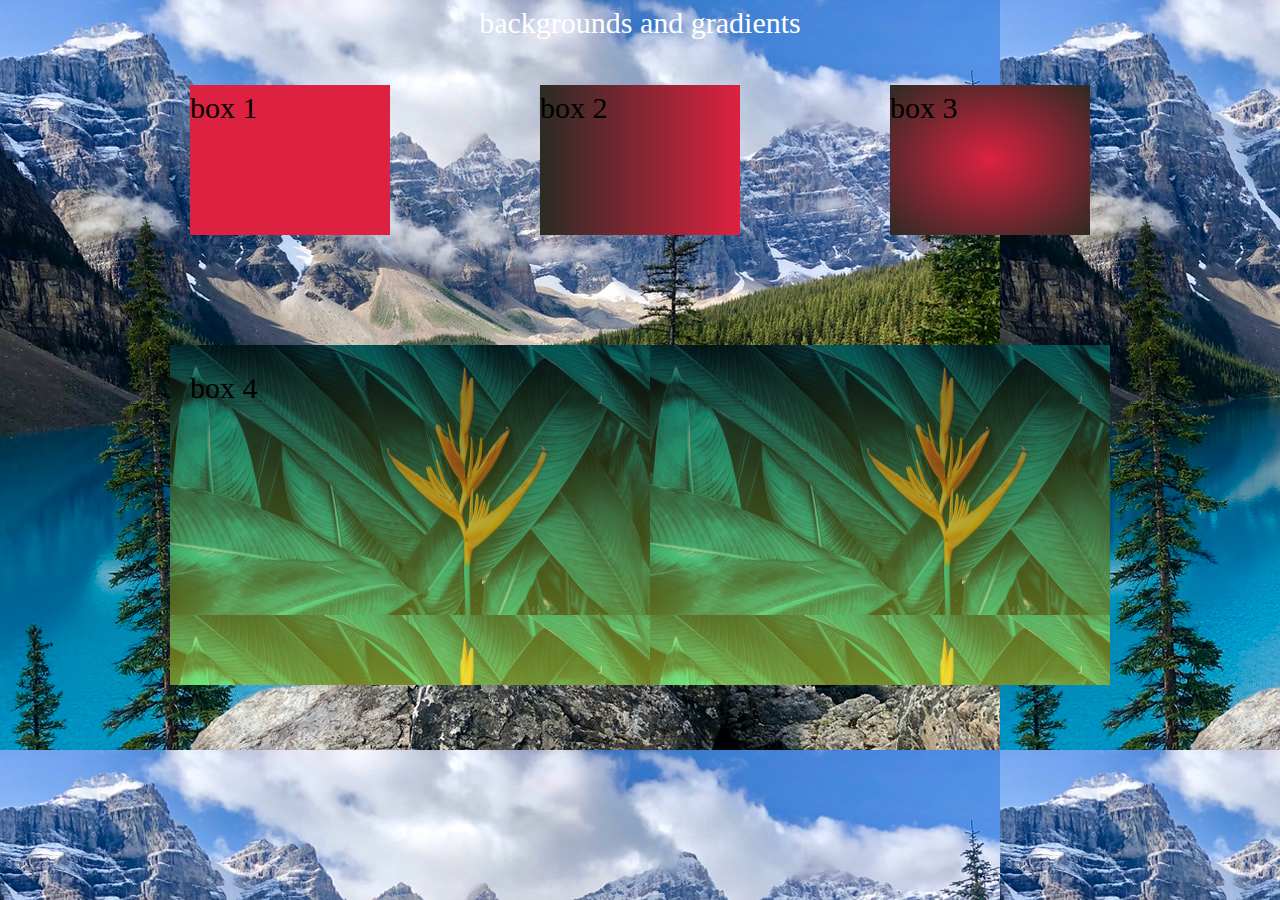
<file: block-BHaabu/index.html>
<!DOCTYPE html>
<html lang="en">
  <head>
  <meta charset="UTF-8">
  <meta name="viewport" content="width=device-width, initial-scale=1.0">
  <title>Web Typography</title>
  <link rel="stylesheet" href="style.css">
  </head>


  <body>
      <h1>backgrounds and gradients</h1>
      <div class="box1">
          <div class="box1-1">box 1</div>
          <div class="box1-2">box 2</div>
          <div class="box1-3">box 3</div>
      </div>
      <div class="box2">
          <div class="box2-1">box 4</div>
      </div>
  </body></html>
</file>
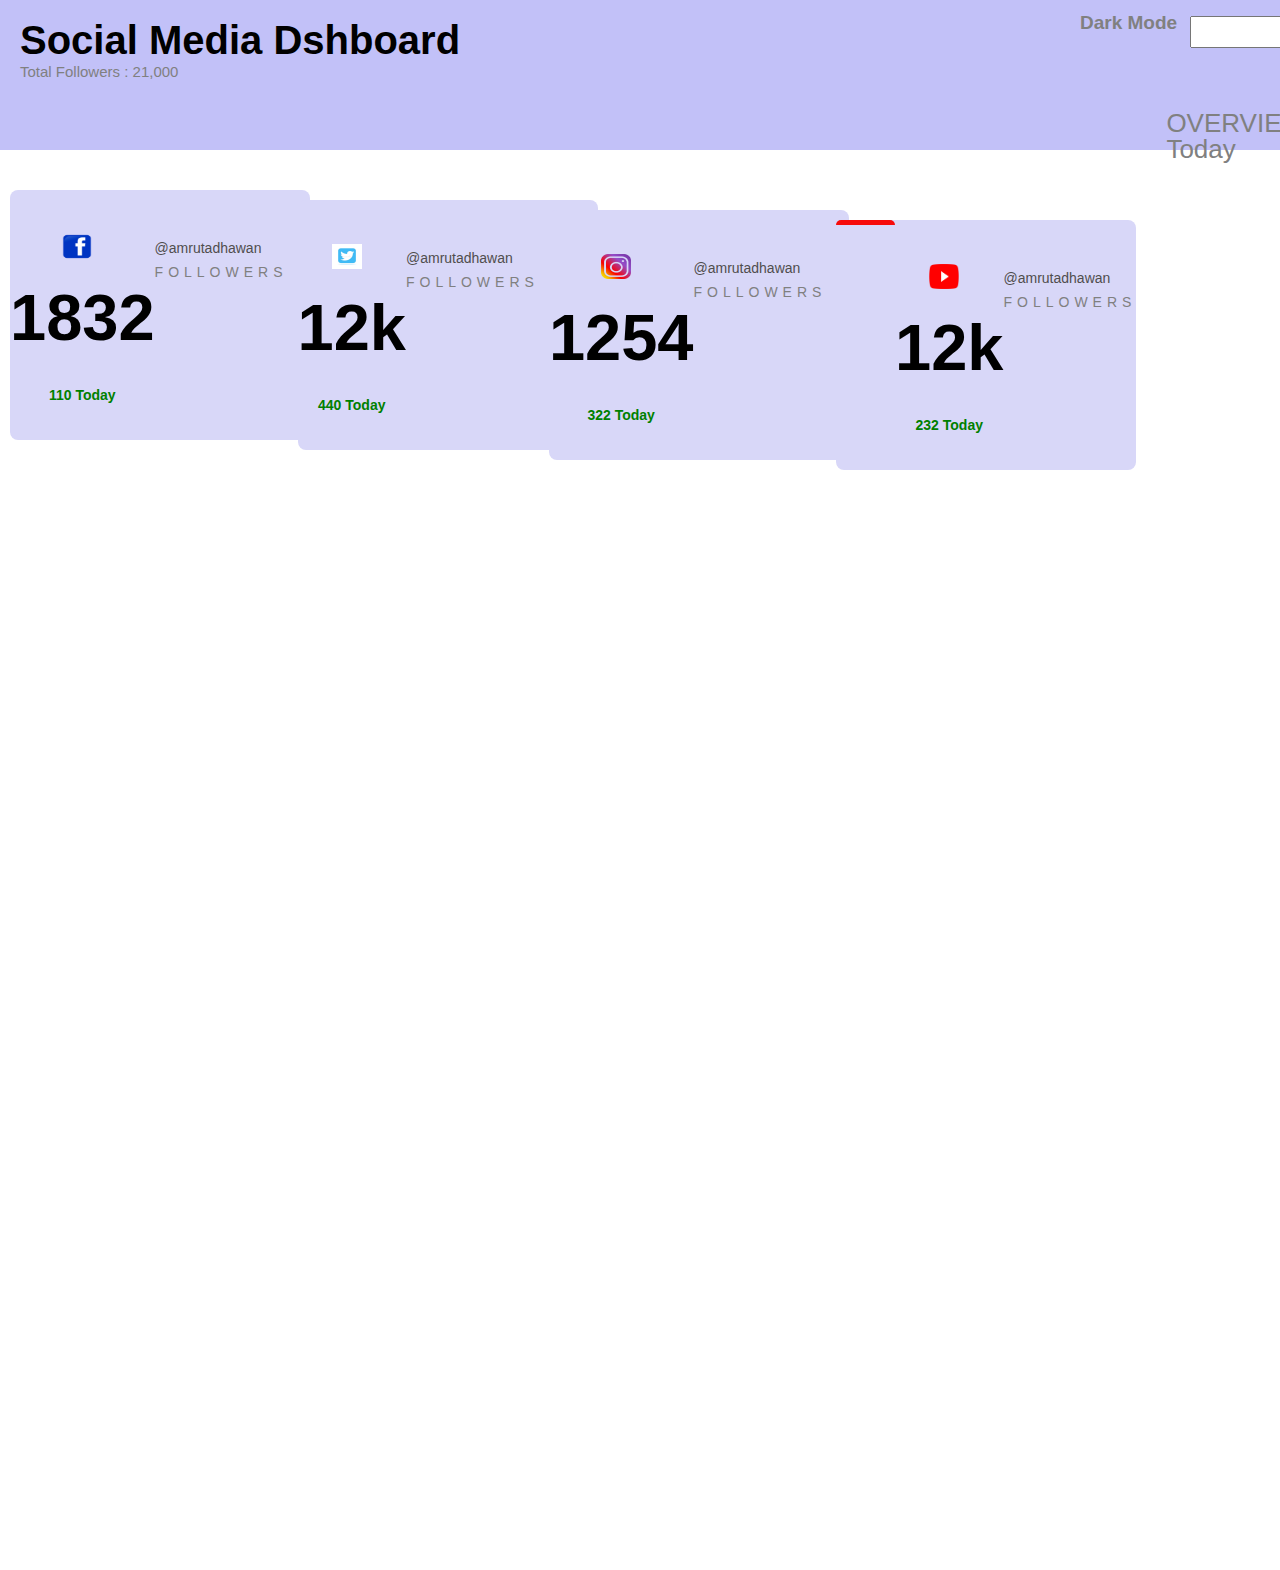
<file: block-BHaabv/index.html>
<!DOCTYPE html>
<html lang="en">
  <head>
  <meta charset="UTF-8">
  <meta name="viewport" content="width=device-width, initial-scale=1.0">
  <title>social media dashboard</title>
  <link rel="icon" type="image/png" sizes="32x32" href="favicon-32x32.png">
  <link rel="stylesheet" href="style.css">
  </head>

<body class="dark-theme || light theme">
 <header class="dark-theme || light theme">
    <div class="header-wrapper">
      <div class="title-follower">
        <h1>Social Media Dshboard</h1><br>
        <h3>Total Followers : 21,000</h3>
      </div> 
      <hr>

      <div class="color-toggle">
          <p class="toggle">Dark Mode</p>
          <label class="switch">
              <input id="toggle" class="dark-mode">
              
          </label>
      </div>
    </div>
 </header>

  <div class="kpi-wrapper">

      <div class="kpi-card">
        <div class="card-top-facebook"></div>  
        <div class="kpi-card-top">

            <div class="icon">
                <img src="fb.png" alt="facebook">
            </div>

            <div class="handle">
                <p>@amrutadhawan</p>
            </div>

            <div class="kpi">1832</div>

            <div><h4 class="measure">FOLLOWERS</h4></div>

            <div><p class="delta up">110 Today</p> </div> 
        </div>



        <div class="kpi-card">
            <div class="card-top-twitter"></div>  
        <div class="kpi-card-top">

            <div class="icon">
                <img src="tw.png" alt="twitter">
            </div>

            <div class="handle">
                <p>@amrutadhawan</p>
            </div>

            <div class="kpi">12k</div>

            <div><h4 class="measure">FOLLOWERS</h4></div>

            <div><p class="delta up">440 Today</p> </div> 
        </div>



        <div class="kpi-card">
            <div class="card-top-instagram"></div>  
        <div class="kpi-card-top">

            <div class="icon">
                <img src="insta.png" alt="instagram">
            </div>

            <div class="handle">
                <p>@amrutadhawan</p>
            </div>

            <div class="kpi">1254</div>

            <div><h4 class="measure">FOLLOWERS</h4></div>

            <div><p class="delta up">322 Today</p> </div> 
        </div>



        <div class="kpi-card">
            <div class="card-top-youtube"></div>  
        <div class="kpi-card-top">

            <div class="icon">
                <img src="youtube.png" alt="youtube">
            </div>

            <div class="handle">
                <p>@amrutadhawan</p>
            </div>

            <div class="kpi">12k</div>

            <div><h4 class="measure">FOLLOWERS</h4></div>

            <div><p class="delta up">232 Today</p> </div> 
        </div>

      </div>


      <div class="overview-header">
          <h2>OVERVIEW- Today</h2>
      </div>


      <div class="overview-kpis">
         <div class="overview-wrapper">

            <div class="kpi-small">
                <div class="page views">page views</div>
               
                 <div class="logo">
                    <img src="fb.png" alt="facebook">
                 </div>
                 <div class="views">152</div>
                 <div class="movement up">7%</div> 
            </div> 

            <div class="kpi-small">
                <div class="page views">likes</div>
               
                 <div class="logo">
                    <img src="fb.png" alt="facebook">
                 </div>
                 <div class="views">65</div>
                 <div class="movement up">7%</div> 
            </div>


            <div class="kpi-small">
                <div class="page views">likes</div>
               
                 <div class="logo">
                    <img src="insta.png" alt="instagram">
                 </div>
                 <div class="views">152</div>
                 <div class="movement up">7%</div> 
            </div>

            <div class="kpi-small">
                <div class="page views">profile views</div>
               
                 <div class="logo">
                    <img src="insta.png" alt="instagram">
                 </div>
                 <div class="views">52</div>
                 <div class="movement up">8%</div> 
            </div>


            <div class="kpi-small">
                <div class="page views">Retweet</div>
               
                 <div class="logo">
                    <img src="tw.png" alt="twitter">
                 </div>
                 <div class="views">212</div>
                 <div class="movement up">65%</div> 
            </div>


            <div class="kpi-small">
                <div class="page views">Likes</div>
               
                 <div class="logo">
                    <img src="tw.png" alt="twitter">
                 </div>
                 <div class="views">512</div>
                 <div class="movement up">45%</div> 
            </div>

            <div class="kpi-small">
                <div class="page views">profile views</div>
               
                 <div class="logo">
                    <img src="youtube.png" alt="youtube">
                 </div>
                 <div class="views">452</div>
                 <div class="movement up">8%</div> 
            </div>

            <div class="kpi-small">
                <div class="page views">youtube</div>
               
                 <div class="logo">
                    <img src="youtube.png" alt="youtube">
                 </div>
                 <div class="views">242</div>
                 <div class="movement up">34%</div> 
            </div>


         </div>
      </div>
    </div>

  </body>

</html>
</file>
<file: block-BHaabu/style.css>
/* http://meyerweb.com/eric/tools/css/reset/ 
   v2.0 | 20110126
   License: none (public domain)
*/

html, body, div, span, applet, object, iframe,
h1, h2, h3, h4, h5, h6, p, blockquote, pre,
a, abbr, acronym, address, big, cite, code,
del, dfn, em, img, ins, kbd, q, s, samp,
small, strike, strong, sub, sup, tt, var,
b, u, i, center,
dl, dt, dd, ol, ul, li,
fieldset, form, label, legend,
table, caption, tbody, tfoot, thead, tr, th, td,
article, aside, canvas, details, embed, 
figure, figcaption, footer, header, hgroup, 
menu, nav, output, ruby, section, summary,
time, mark, audio, video {
	margin: 0;
	padding: 0;
	border: 0;
	font-size: 100%;
	font: inherit;
	vertical-align: baseline;
}
/* HTML5 display-role reset for older browsers */
article, aside, details, figcaption, figure, 
footer, header, hgroup, menu, nav, section {
	display: block;
}
body {
	line-height: 1;
}
ol, ul {
	list-style: none;
}
blockquote, q {
	quotes: none;
}
blockquote:before, blockquote:after,
q:before, q:after {
	content: '';
	content: none;
}
table {
	border-collapse: collapse;
	border-spacing: 0;
}



body{
    font-size: 30px;
    background-image: url(img1.png);
    width: 100%;
    line-height: 1.5;

}

h1{
    text-align: center;
    font-size: 30px;
    color: white;
}

.box1{
    display: flex;
   padding: 20px;
   margin: 20px;
   justify-content:space-evenly;
}
.box1-1{
    width: 200px;
    height: 150px;
    background: rgb(221, 33, 64);

}
.box1-2{
    width: 200px;
    height: 150px;
    background: linear-gradient( to left, rgb(221, 33, 64), rgb(43, 43, 36));
    
}
.box1-3{
    width: 200px;
    height: 150px;
    background: radial-gradient(rgb(221, 33, 64), rgb(43, 43, 36));
    
}


.box2{
    display: flex;
   padding: 20px;
   margin: 20px;
   justify-content:space-evenly;
}

.box2-1{
    width: 900px;
    height: 300px;

    margin:50px;
    padding: 20px;
    
    background-image: linear-gradient(rgb(0,0,0,0.5), rgba(223, 236, 39, 0.5)), url(img3.png);
}
</file>
<file: block-BHaabv/style.css>
/* http://meyerweb.com/eric/tools/css/reset/ 
   v2.0 | 20110126
   License: none (public domain)
*/

html, body, div, span, applet, object, iframe,
h1, h2, h3, h4, h5, h6, p, blockquote, pre,
a, abbr, acronym, address, big, cite, code,
del, dfn, em, img, ins, kbd, q, s, samp,
small, strike, strong, sub, sup, tt, var,
b, u, i, center,
dl, dt, dd, ol, ul, li,
fieldset, form, label, legend,
table, caption, tbody, tfoot, thead, tr, th, td,
article, aside, canvas, details, embed, 
figure, figcaption, footer, header, hgroup, 
menu, nav, output, ruby, section, summary,
time, mark, audio, video {
	margin: 0;
	padding: 0;
	border: 0;
	font-size: 100%;
	font: inherit;
	vertical-align: baseline;
}
/* HTML5 display-role reset for older browsers */
article, aside, details, figcaption, figure, 
footer, header, hgroup, menu, nav, section {
	display: block;
}
body {
	line-height: 1;
}
ol, ul {
	list-style: none;
}
blockquote, q {
	quotes: none;
}
blockquote:before, blockquote:after,
q:before, q:after {
	content: '';
	content: none;
}
table {
	border-collapse: collapse;
	border-spacing: 0;
}




html, body{
    margin: 0;
    padding: 0;
    font-family: "Open Sans" , sans-serif;
    font-size: 14px;
    flex: auto;
    
}

h1{
    font-size: 40px;
    top: 20px;
    position: relative;
    font-weight: bold;
}

h2{
    color:grey ;
    font-size: 26px;
    top: -100px;
    position: relative;

}

h3{
    font-size: 15px;
    position: relative;
    margin-top: 10px;
    color: grey;

}

p{
    position: relative;
    color: rgb(80, 78, 78);
}

img{
    width: 30px;
    height: 25px;
    margin-top: 5px;
    margin-bottom: 5px;
}
.attribution{
    font-size: 11px;
    text-align: center;
    line-height: 1.5;
}

.attribution a{
    color: grey;
}

/*header*/
header{
    display: inline-block;
    width: 100%;
    background-color: rgb(194, 193, 248);
    height: 150px;
    margin-bottom: 20px;

}

hr{
    display: none;
}

.color-toggle{
    float: right;
    top: -83px;
    position: relative;
    width: 180px;
    display: flex;
    margin-bottom: 20px;
}

.header-wrapper{
    max-width: 1280px;
    margin-left: auto;
    margin-right: auto;
    margin-bottom: auto;
    
    
    
}

.toggle{
margin-top: auto;
margin-bottom: auto;
font-weight: bold;
color: grey;
font-size: 19px;
flex: auto;
}

.switch{
    position: relative;
    display: flex;
    width: 70px;
    margin-top: 20px;
    margin-bottom: auto;
    height: 32px;
}

/*.switch input{
    opacity: 0;
    width: 0;
    height:0 ;

}

.slider{
    position: absolute;
    cursor: pointer;
    top: 0;
    left: 0;
    right: 0;
    bottom: 0;
    background-color: grey;
    transition: 4s;

}

.slider::before{
    position:absolute;
    content: '';
    height: 26px;
    width: 26px;
    left: 6px;
    bottom: 3px;
    background-color: rgb(36, 35, 35);
    transition: .4s;

}*/

/*kpis*/

.kpi-card{
    background-color: rgb(216, 215, 248);
    height: 250px;
    width: 300px;
    margin: 10px;
    border-radius: 8px;
    max-width: 1280px;
    display: flex;
    
}
.kpi-wrapper{

    justify-content: space-evenly;
    
    flex-wrap: wrap;
    
    top: -120px;
    display: flex;
    flex-direction: row;
    max-width: 1380px;
    margin-left: auto;
    margin-right: auto;
    margin-top: 10px;
    float: left;
}

.card-top-facebook{
    width: 300px;
    height: 5px;
    background-color:rgb(27, 176, 245);
    border-radius: 8px 8px 0 0;

}
.card-top-twitter{
    width: 300px;
    height: 5px;
    background-color:rgb(27, 176, 245);
    border-radius: 8px 8px 0 0;
}

.card-top-instagram{
    width: 300px;
    height: 5px;
    background-image:linear-gradient(to right, #ffbd67, #e74f98);
    border-radius: 8px 8px 0 0;
}
.card-top-youtube{
    width: 300px;
    height: 5px;
    background-color:rgb(247, 11, 11);
    border-radius: 8px 8px 0 0;
}
.kpi-card-top{
    display: grid;
    grid-template-columns: 1fr 1.2fr;
    padding-top: 20px;
}

.icon{
    margin-bottom: auto;
    margin-top: auto;
}

.handle{
    margin-bottom: auto;
    margin-top: auto;
}
.icon{
    text-align: center;
    padding-right: 10px;
}
.kpi{
    text-align: center;
    font-size: 65px;
    font-weight: bold;

}
.measure{
    color: grey;
    font-weight: normal;
    letter-spacing: 5px;
    text-align: center;
    top: -20px;
    position: relative;
}
.delta{
    text-align: center;

}
.up{
    color: green;
    font-weight: bold;
}
.down{
    color: red;
    font-weight: bold;
}

/*overview dashboard*/
.overview-header{
    max-width: 1280px;
    margin-left: auto;
    margin-right: auto;

}

.overview-wrapper{
    justify-content: space-evenly;
    flex-wrap: wrap;
   
    display: flex;
    max-width: 1280px;
    margin-left: auto;
    margin-right: auto;

}
.kpi-small{
    width: 300px;
    background-color:  rgb(216, 215, 248);
    height: 150px;
    margin: 10px;
    display: grid;
    grid-template-columns: 3fr 1.3fr;
    grid-template-rows: 1fr 1fr;

}

.overview-kpis{
    align-content: space-evenly;
    width: 100%;
    
    max-width: 1280px;
    margin-left: auto;
    margin-right: auto;
}

.page-viewa{
    padding-left: 40px;
    padding-top: 34px;
    color: gray;
    font-size: 16px;
}

.logo{
    padding-left: 20px;
    padding-top: 30px;
    padding-right: 30px;
    text-align: right;
}

.views{
    padding-left: 40px;
    padding-top: 5px;
    font-size: 35px;
    font-weight: bold;
}
.movement{
    padding-top: 5px;
   text-align: right;
    padding-right: 30px;
}

@media (max-width: 1355px) {
    h1{
        margin-left: 20px;
    }
    h2{
        margin-left: 20px;
    }
    h3{
        margin-left: 20px;
    }
    .color-toggle{
        margin-right: 20px;
    }
    
}

@media  (max-width: 700px) {
    h1{
        margin-left: 20px;
        font-size: 29px;
        transition: ease-in-out 0.5s;
        padding-right: 10px;
    } 
    .color-toggle{
        top: 30px;
        float: left;
        transition: ease-in-out 0.5s;
        padding-right: 10px;
    }
    .kpi-wrapper{
        top: -30px;
        transition: ease-in-out 0.5s;
    }
    hr{
        display: block;
        width: 90%;
        top: 20px;
        margin-left: 20px;
    }
    h2{
        top: 0px;
        padding-left: 20px;
        padding-bottom: 70px;

    }
    .overview-kpis{
        top: -80px;
    }
}

@media (max-width:640px){
    .kpi-card{
        width: 350px;
    }
    .kpi-small{
        width: 350px;
    }
    .card-top-facebook{
        width: 350px;
    }
    .card-top-twitter{
        width: 350px;
    }
    .card-top-instagram{
        width: 350px;
    }
    .card-top-youtube{
        width: 350px;
    }
}
</file>
